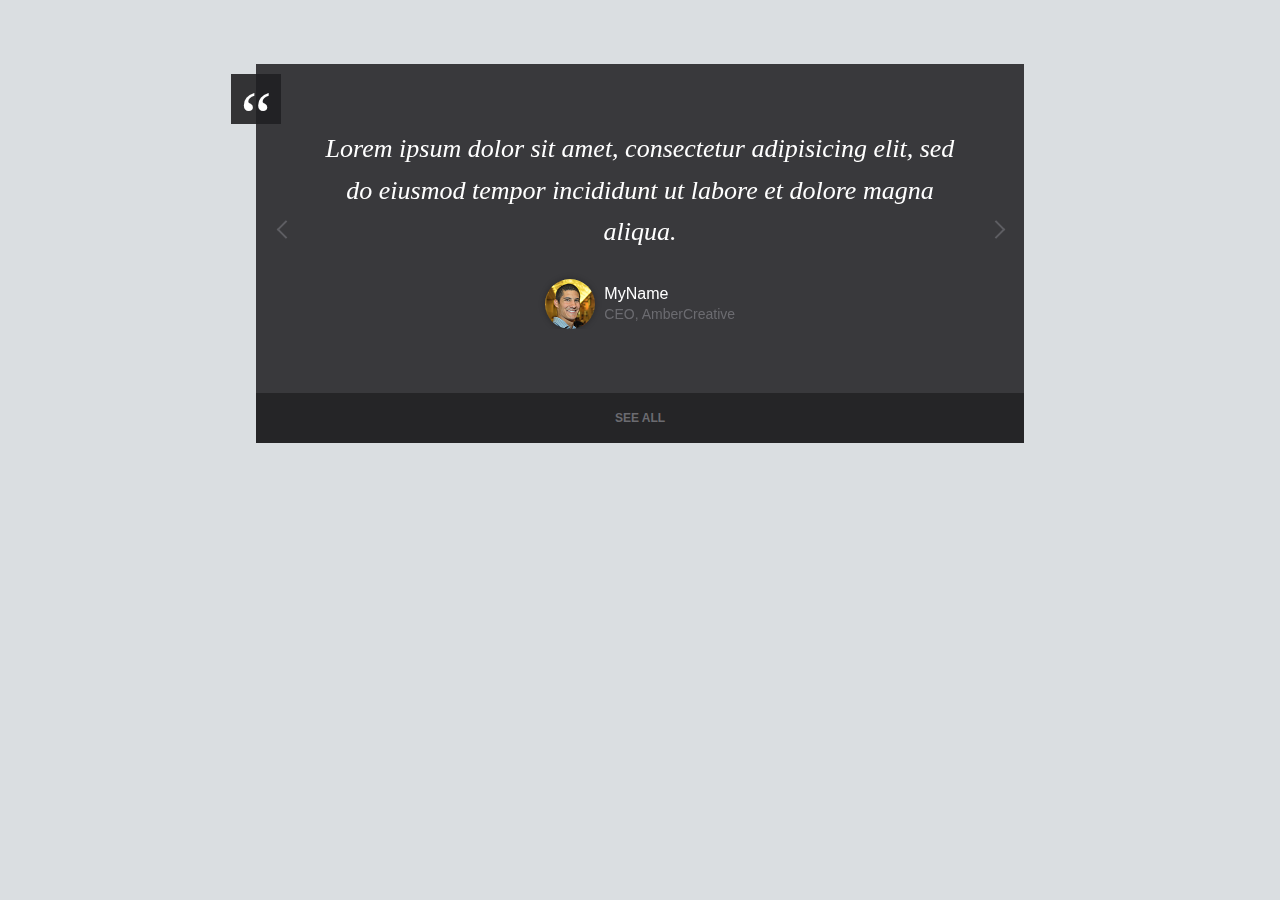
<file: client-testimonials-carousel/index.html>
<!doctype html>
<html lang="en" class="no-js">
<head>
	<meta charset="UTF-8">
	<meta name="viewport" content="width=device-width, initial-scale=1">

	<link rel="stylesheet" href="css/reset.css"> <!-- CSS reset -->
	<link rel="stylesheet" href="css/style.css"> <!-- Resource style -->
	<script src="js/modernizr.js"></script> <!-- Modernizr -->
  	
	<title>Client Testimonials Carousel</title>
</head>
<body>
<div class="cd-testimonials-wrapper cd-container">
	<ul class="cd-testimonials">
		<li>
			<p>Lorem ipsum dolor sit amet, consectetur adipisicing elit, sed do eiusmod tempor incididunt ut labore et dolore magna aliqua.</p>
			<div class="cd-author">
				<img src="img/avatar-1.jpg" alt="Author image">
				<ul class="cd-author-info">
					<li>MyName</li>
					<li>CEO, AmberCreative</li>
				</ul>
			</div>
		</li>

		<li>
			<p>Lorem ipsum dolor sit amet, consectetur adipisicing elit. Necessitatibus ea, perferendis error repudiandae numquam dolor fuga temporibus. Unde omnis, consequuntur.</p>
			<div class="cd-author">
				<img src="img/avatar-2.jpg" alt="Author image">
				<ul class="cd-author-info">
					<li>MyName</li>
					<li>Designer, CodyHouse</li>
				</ul>
			</div>
		</li>

		<li>
			<p>Lorem ipsum dolor sit amet, consectetur adipisicing elit. Quam totam nulla est, illo molestiae maxime officiis, quae ad, ipsum vitae deserunt molestias eius alias.</p>
			<div class="cd-author">
				<img src="img/avatar-3.jpg" alt="Author image">
				<ul class="cd-author-info">
					<li>MyName</li>
					<li>CEO, CompanyName</li>
				</ul>
			</div>
		</li>
		
	</ul> <!-- cd-testimonials -->

	<a href="#0" class="cd-see-all">See all</a>
</div> <!-- cd-testimonials-wrapper -->

<div class="cd-testimonials-all">
	<div class="cd-testimonials-all-wrapper">
		<ul>
			<li class="cd-testimonials-item">
				<p>Lorem ipsum dolor sit amet, consectetur adipisicing elit. Odit totam saepe iste maiores neque animi molestias nihil illum nisi temporibus.</p>
				
				<div class="cd-author">
					<img src="img/avatar-1.jpg" alt="Author image">
					<ul class="cd-author-info">
						<li>MyName</li>
						<li>CEO, CompanyName</li>
					</ul>
				</div> <!-- cd-author -->
			</li>

			<li class="cd-testimonials-item">
				<p>Lorem ipsum dolor sit amet, consectetur adipisicing elit. Labore nostrum nisi, doloremque error hic nam nemo doloribus porro impedit perferendis. Tempora, distinctio hic suscipit. At ullam eaque atque recusandae modi fugiat voluptatem laborum laboriosam rerum, consequatur reprehenderit omnis, enim pariatur nam, quidem, quas vel reiciendis aspernatur consequuntur. Commodi quasi enim, nisi alias fugit architecto, doloremque, eligendi quam autem exercitationem consectetur.</p>
				
				<div class="cd-author">
					<img src="img/avatar-2.jpg" alt="Author image">
					<ul class="cd-author-info">
						<li>MyName</li>
						<li>CEO, CompanyName</li>
					</ul>
				</div> <!-- cd-author -->
			</li>

			<li class="cd-testimonials-item">
				<p>Lorem ipsum dolor sit amet, consectetur adipisicing elit. Exercitationem quibusdam eveniet, molestiae laborum voluptatibus minima hic quasi accusamus ut facere, eius expedita, voluptatem? Repellat incidunt veniam quaerat, qui laboriosam dicta. Quidem ducimus laudantium dolorum enim qui at ipsum, a error.</p>
				
				<div class="cd-author">
					<img src="img/avatar-3.jpg" alt="Author image">
					<ul class="cd-author-info">
						<li>MyName</li>
						<li>CEO, CompanyName</li>
					</ul>
				</div> <!-- cd-author -->
			</li>

			<li class="cd-testimonials-item">
				<p>Lorem ipsum dolor sit amet, consectetur adipisicing elit. Libero voluptates officiis tempore quae officia! Beatae quia deleniti cum corporis eos perferendis libero reiciendis nemo iusto accusamus, debitis tempora voluptas praesentium repudiandae laboriosam excepturi laborum, nisi optio repellat explicabo, incidunt ex numquam. Ullam perferendis officiis harum doloribus quae corrupti minima quia, aliquam nostrum expedita pariatur maxime repellat, voluptas sunt unde, inventore.</p>
				
				<div class="cd-author">
					<img src="img/avatar-4.jpg" alt="Author image">
					<ul class="cd-author-info">
						<li>MyName</li>
						<li>CEO, CompanyName</li>
					</ul>
				</div> <!-- cd-author -->
			</li>

			<li class="cd-testimonials-item">
				<p>Lorem ipsum dolor sit amet, consectetur adipisicing elit. Odit totam saepe iste maiores neque animi molestias nihil illum nisi temporibus.</p>
				
				<div class="cd-author">
					<img src="img/avatar-5.jpg" alt="Author image">
					<ul class="cd-author-info">
						<li>MyName</li>
						<li>CEO, CompanyName</li>
					</ul>
				</div> <!-- cd-author -->
			</li>

			<li class="cd-testimonials-item">
				<p>Lorem ipsum dolor sit amet, consectetur adipisicing elit. Perspiciatis quia quas, quis illo adipisci voluptate ex harum iste commodi nulla dolor. Eius ratione quod ab!</p>
				
				<div class="cd-author">
					<img src="img/avatar-6.jpg" alt="Author image">
					<ul class="cd-author-info">
						<li>MyName</li>
						<li>CEO, CompanyName</li>
					</ul>
				</div> <!-- cd-author -->
			</li>

			<li class="cd-testimonials-item">
				<p>Lorem ipsum dolor sit amet, consectetur adipisicing elit. Consequatur, dignissimos iure rem fugiat consequuntur officiis.</p>
				
				<div class="cd-author">
					<img src="img/avatar-1.jpg" alt="Author image">
					<ul class="cd-author-info">
						<li>MyName</li>
						<li>CEO, CompanyName</li>
					</ul>
				</div> <!-- cd-author -->
			</li>

			<li class="cd-testimonials-item">
				<p>Lorem ipsum dolor sit amet, consectetur adipisicing elit. At temporibus tempora necessitatibus reiciendis provident deserunt maxime sit id. Dicta aut voluptatibus placeat quibusdam vel, dolore.</p>
				
				<div class="cd-author">
					<img src="img/avatar-2.jpg" alt="Author image">
					<ul class="cd-author-info">
						<li>MyName</li>
						<li>CEO, CompanyName</li>
					</ul>
				</div> <!-- cd-author -->
			</li>

			<li class="cd-testimonials-item">
				<p>Lorem ipsum dolor sit amet, consectetur adipisicing elit. Corporis iusto sapiente, excepturi velit, beatae possimus est tenetur cumque fugit tempore dolore fugiat! Recusandae, vel suscipit? Perspiciatis non similique sint suscipit officia illo, accusamus dolorum, voluptate vitae quia ea amet optio magni voluptatem nemo, natus nihil.</p>
				
				<div class="cd-author">
					<img src="img/avatar-3.jpg" alt="Author image">
					<ul class="cd-author-info">
						<li>MyName</li>
						<li>CEO, CompanyName</li>
					</ul>
				</div> <!-- cd-author -->
			</li>

			<li class="cd-testimonials-item">
				<p>Lorem ipsum dolor sit amet, consectetur adipisicing elit. Dolor quasi officiis pariatur, fugit minus omnis animi ut assumenda quod commodi, ad a alias maxime unde suscipit magnam, voluptas laboriosam ipsam quibusdam quidem, dolorem deleniti id.</p>
				
				<div class="cd-author">
					<img src="img/avatar-4.jpg" alt="Author image">
					<ul class="cd-author-info">
						<li>MyName</li>
						<li>CEO, CompanyName</li>
					</ul>
				</div> <!-- cd-author -->
			</li>

			<li class="cd-testimonials-item">
				<p>Lorem ipsum dolor sit amet, consectetur adipisicing elit. At temporibus tempora necessitatibus reiciendis provident deserunt maxime sit id. Dicta aut voluptatibus placeat quibusdam vel, dolore.</p>
				
				<div class="cd-author">
					<img src="img/avatar-5.jpg" alt="Author image">
					<ul class="cd-author-info">
						<li>MyName</li>
						<li>CEO, CompanyName</li>
					</ul>
				</div> <!-- cd-author -->
			</li>

			<li class="cd-testimonials-item">
				<p>Lorem ipsum dolor sit amet, consectetur adipisicing elit. Atque tempore ipsam, eos suscipit nostrum molestias reprehenderit, rerum amet cum similique a, ipsum soluta delectus explicabo nihil repellat incidunt! Minima magni possimus mollitia deserunt facere, tempore earum modi, ea ipsa dicta temporibus suscipit quidem ut quibusdam vero voluptatibus nostrum excepturi explicabo nulla harum, molestiae alias. Ab, quidem rem fugit delectus quod.</p>
				
				<div class="cd-author">
					<img src="img/avatar-6.jpg" alt="Author image">
					<ul class="cd-author-info">
						<li>MyName</li>
						<li>CEO, CompanyName</li>
					</ul>
				</div> <!-- cd-author -->
			</li>
		</ul>
	</div>	<!-- cd-testimonials-all-wrapper -->

	<a href="#0" class="close-btn">Close</a>
</div> <!-- cd-testimonials-all -->
<script src="js/jquery-2.1.1.js"></script>
<script src="js/masonry.pkgd.min.js"></script>
<script src="js/jquery.flexslider-min.js"></script>
<script src="js/main.js"></script> <!-- Resource jQuery -->
</body>
</html>
</file>
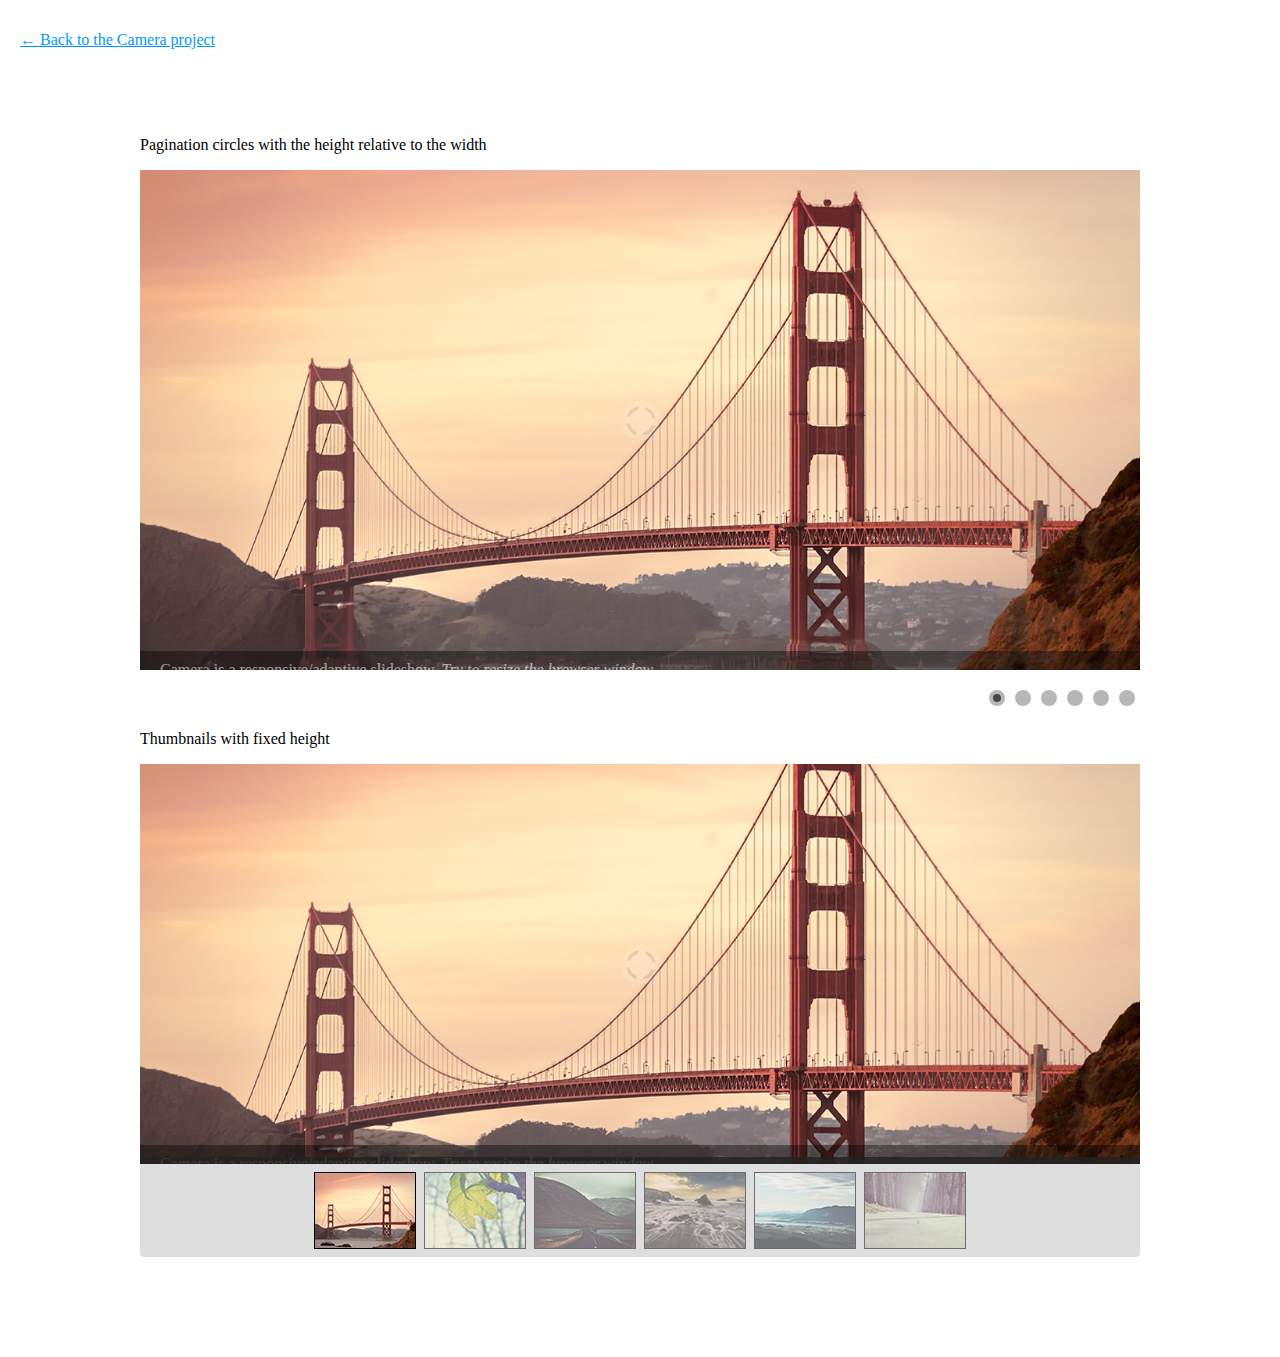
<file: Camera-master/demo/basic.htm>
<!DOCTYPE html>
<!-- Camera is a Pixedelic free jQuery slideshow | Manuel Masia (designer and developer) --> 
<html> 
<head> 
    <meta http-equiv="Content-Type" content="text/html; charset=UTF-8" > 
    <title>Camera | a free jQuery slideshow by Pixedelic</title> 
    <meta name="description" content="Camera a free jQuery slideshow with many effects, transitions, adaptive layout, easy to customize, using canvas and mobile ready"> 
    <meta name="viewport" content="width=device-width, initial-scale=1">
    <!--///////////////////////////////////////////////////////////////////////////////////////////////////
    //
    //		Styles
    //
    ///////////////////////////////////////////////////////////////////////////////////////////////////--> 
    <link rel='stylesheet' id='camera-css'  href='../css/camera.css' type='text/css' media='all'> 
    <style>
		body {
			margin: 0;
			padding: 0;
		}
		a {
			color: #09f;
		}
		a:hover {
			text-decoration: none;
		}
		#back_to_camera {
			clear: both;
			display: block;
			height: 80px;
			line-height: 40px;
			padding: 20px;
		}
		.fluid_container {
			margin: 0 auto;
			max-width: 1000px;
			width: 90%;
		}
	</style>

    <!--///////////////////////////////////////////////////////////////////////////////////////////////////
    //
    //		Scripts
    //
    ///////////////////////////////////////////////////////////////////////////////////////////////////--> 
    
    <script type='text/javascript' src='../scripts/jquery.min.js'></script>
    <script type='text/javascript' src='../scripts/jquery.mobile.customized.min.js'></script>
    <script type='text/javascript' src='../scripts/jquery.easing.1.3.js'></script> 
    <script type='text/javascript' src='../scripts/camera.min.js'></script> 
    
    <script>
		jQuery(function(){
			
			jQuery('#camera_wrap_1').camera({
				thumbnails: true
			});

			jQuery('#camera_wrap_2').camera({
				height: '400px',
				loader: 'bar',
				pagination: false,
				thumbnails: true
			});
		});
	</script>
 
</head>
<body>
	<div id="back_to_camera">
    	<a href="http://www.pixedelic.com/plugins/camera/">&larr; Back to the Camera project</a>
    </div><!-- #back_to_camera -->
    
	<div class="fluid_container">
    	<p>Pagination circles with the height relative to the width</p>
        <div class="camera_wrap camera_azure_skin" id="camera_wrap_1">
            <div data-thumb="../images/slides/thumbs/bridge.jpg" data-src="../images/slides/bridge.jpg">
                <div class="camera_caption fadeFromBottom">
                    Camera is a responsive/adaptive slideshow. <em>Try to resize the browser window</em>
                </div>
            </div>
            <div data-thumb="../images/slides/thumbs/leaf.jpg" data-src="../images/slides/leaf.jpg">
                <div class="camera_caption fadeFromBottom">
                    It uses a light version of jQuery mobile, <em>navigate the slides by swiping with your fingers</em>
                </div>
            </div>
            <div data-thumb="../images/slides/thumbs/road.jpg" data-src="../images/slides/road.jpg">
                <div class="camera_caption fadeFromBottom">
                    <em>It's completely free</em> (even if a donation is appreciated)
                </div>
            </div>
            <div data-thumb="../images/slides/thumbs/sea.jpg" data-src="../images/slides/sea.jpg">
                <div class="camera_caption fadeFromBottom">
                    Camera slideshow provides many options <em>to customize your project</em> as more as possible
                </div>
            </div>
            <div data-thumb="../images/slides/thumbs/shelter.jpg" data-src="../images/slides/shelter.jpg">
                <div class="camera_caption fadeFromBottom">
                    It supports captions, HTML elements and videos and <em>it's validated in HTML5</em> (<a href="http://validator.w3.org/check?uri=http%3A%2F%2Fwww.pixedelic.com%2Fplugins%2Fcamera%2F&amp;charset=%28detect+automatically%29&amp;doctype=Inline&amp;group=0&amp;user-agent=W3C_Validator%2F1.2" target="_blank">have a look</a>)
                </div>
            </div>
            <div data-thumb="../images/slides/thumbs/tree.jpg" data-src="../images/slides/tree.jpg">
                <div class="camera_caption fadeFromBottom">
                    Different color skins and layouts available, <em>fullscreen ready too</em>
                </div>
            </div>
        </div><!-- #camera_wrap_1 -->

    	<p>Thumbnails with fixed height</p>
        <div class="camera_wrap camera_magenta_skin" id="camera_wrap_2">
            <div data-thumb="../images/slides/thumbs/bridge.jpg" data-src="../images/slides/bridge.jpg">
                <div class="camera_caption fadeFromBottom">
                    Camera is a responsive/adaptive slideshow. <em>Try to resize the browser window</em>
                </div>
            </div>
            <div data-thumb="../images/slides/thumbs/leaf.jpg" data-src="../images/slides/leaf.jpg">
                <div class="camera_caption fadeFromBottom">
                    It uses a light version of jQuery mobile, <em>navigate the slides by swiping with your fingers</em>
                </div>
            </div>
            <div data-thumb="../images/slides/thumbs/road.jpg" data-src="../images/slides/road.jpg">
                <div class="camera_caption fadeFromBottom">
                    <em>It's completely free</em> (even if a donation is appreciated)
                </div>
            </div>
            <div data-thumb="../images/slides/thumbs/sea.jpg" data-src="../images/slides/sea.jpg">
                <div class="camera_caption fadeFromBottom">
                    Camera slideshow provides many options <em>to customize your project</em> as more as possible
                </div>
            </div>
            <div data-thumb="../images/slides/thumbs/shelter.jpg" data-src="../images/slides/shelter.jpg">
                <div class="camera_caption fadeFromBottom">
                    It supports captions, HTML elements and videos and <em>it's validated in HTML5</em> (<a href="http://validator.w3.org/check?uri=http%3A%2F%2Fwww.pixedelic.com%2Fplugins%2Fcamera%2F&amp;charset=%28detect+automatically%29&amp;doctype=Inline&amp;group=0&amp;user-agent=W3C_Validator%2F1.2" target="_blank">have a look</a>)
                </div>
            </div>
            <div data-thumb="../images/slides/thumbs/tree.jpg" data-src="../images/slides/tree.jpg">
                <div class="camera_caption fadeFromBottom">
                    Different color skins and layouts available, <em>fullscreen ready too</em>
                </div>
            </div>
        </div><!-- #camera_wrap_2 -->
    </div><!-- .fluid_container -->
    
    <div style="clear:both; display:block; height:100px"></div>
</body> 
</html>
</file>
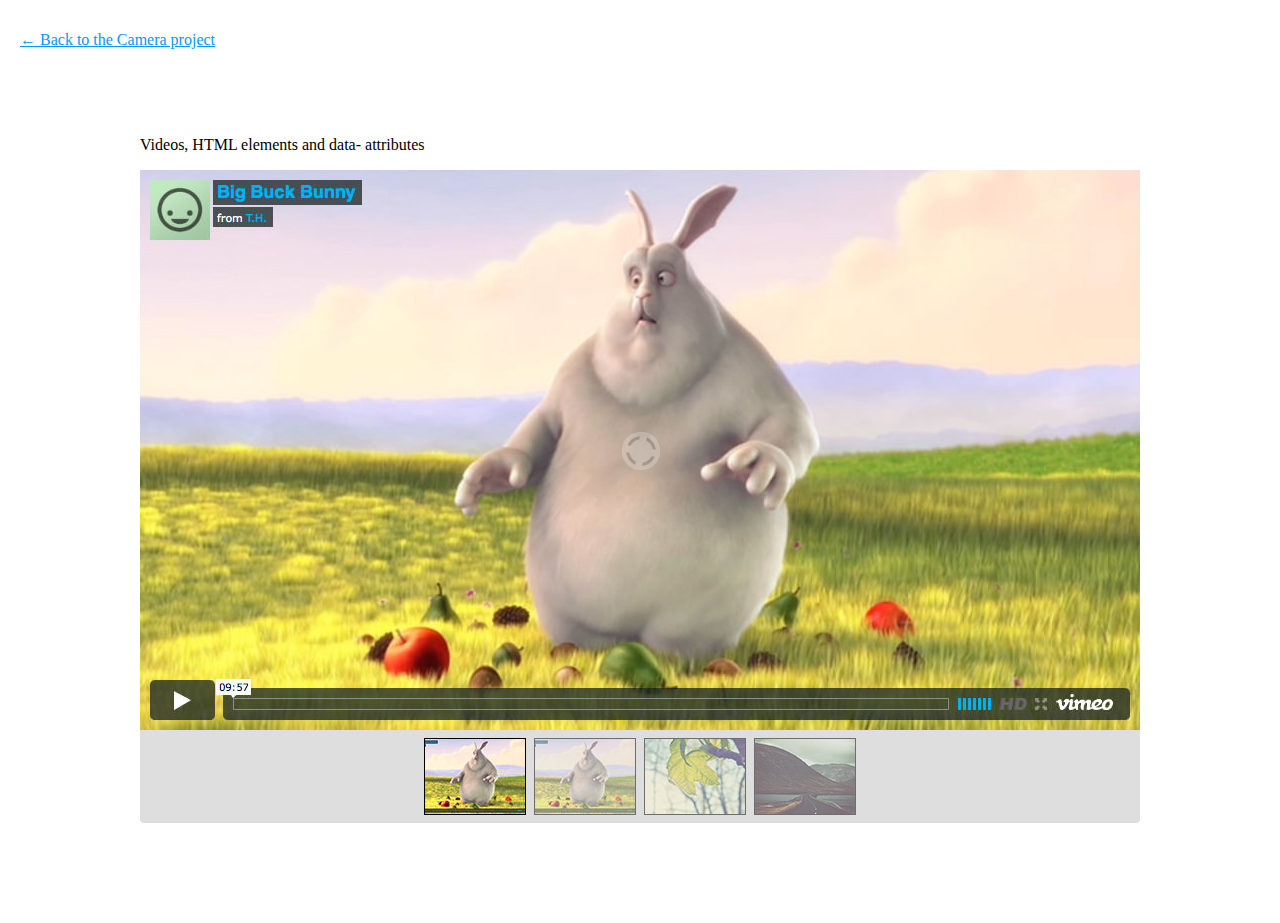
<file: Camera-master/demo/features.htm>
<!DOCTYPE html>
<!-- Camera is a Pixedelic free jQuery slideshow | Manuel Masia (designer and developer) --> 
<html> 
<head> 
    <meta http-equiv="Content-Type" content="text/html; charset=UTF-8" > 
    <title>Camera | a free jQuery slideshow by Pixedelic</title> 
    <meta name="description" content="Camera a free jQuery slideshow with many effects, transitions, adaptive layout, easy to customize, using canvas and mobile ready"> 
    <meta name="viewport" content="width=device-width, initial-scale=1">
    <!--///////////////////////////////////////////////////////////////////////////////////////////////////
    //
    //		Styles
    //
    ///////////////////////////////////////////////////////////////////////////////////////////////////--> 
    <link rel='stylesheet' id='camera-css'  href='../css/camera.css' type='text/css' media='all'> 
    <style>
		body {
			margin: 0;
			padding: 0;
		}
		a {
			color: #09f;
		}
		a:hover {
			text-decoration: none;
		}
		#back_to_camera {
			clear: both;
			display: block;
			height: 80px;
			line-height: 40px;
			padding: 20px;
		}
		.fluid_container {
			margin: 0 auto;
			max-width: 1000px;
			width: 90%;
		}
	</style>

    <!--///////////////////////////////////////////////////////////////////////////////////////////////////
    //
    //		Scripts
    //
    ///////////////////////////////////////////////////////////////////////////////////////////////////--> 
    
    <script type='text/javascript' src='../scripts/jquery.min.js'></script>
    <script type='text/javascript' src='../scripts/jquery.mobile.customized.min.js'></script>
    <script type='text/javascript' src='../scripts/jquery.easing.1.3.js'></script> 
    <script type='text/javascript' src='../scripts/camera.js'></script> 
    
    <script>
		jQuery(function(){
			
			jQuery('#camera_wrap_3').camera({
				height: '56%',
				pagination: false,
				thumbnails: true,
				imagePath: '../images/'
			});

		});
	</script>
 
</head>
<body>
	<div id="back_to_camera">
    	<a href="http://www.pixedelic.com/plugins/camera/">&larr; Back to the Camera project</a>
    </div><!-- #back_to_camera -->
    
	<div class="fluid_container">
    	<p>Videos, HTML elements and data- attributes</p>
        <div class="camera_wrap camera_emboss" id="camera_wrap_3">
            <div data-thumb="../images/slides/thumbs/big_bunny_fake.jpg" data-src="../images/slides/big_bunny_fake.jpg">
            	<iframe src="http://player.vimeo.com/video/2203727" width="100%" height="100%" frameborder="0" webkitAllowFullScreen mozallowfullscreen allowFullScreen></iframe>
            </div>
			<div data-thumb="../images/slides/thumbs/big_bunny_fake.jpg" data-src="../images/slides/big_bunny_fake.jpg">
            	<iframe src="https://cdn.pannellum.org/2.2/pannellum.htm?panorama=https://pannellum.org/images/alma.jpg" width="100%" height="100%" frameborder="0" webkitAllowFullScreen mozallowfullscreen allowFullScreen></iframe>
            </div>
            <div data-thumb="../images/slides/thumbs/leaf.jpg" data-src="../images/slides/leaf.jpg">
                <div style="position:absolute; top:5%; left:5%; background:#000; color:#fff; padding:5px; width:25%" class="fadeIn camera_effected">This is an HTML element included in the transition effect</div>
            </div>
            <div data-thumb="../images/slides/thumbs/road.jpg" data-src="../images/slides/road.jpg" data-time="1500" data-trasPeriod="4000" data-link="http://www.google.com/" data-target="_blank">
                <div class="camera_caption fadeFromBottom">
                    Changed the time and the transition time of this slide
                </div>
            </div>
        </div><!-- #camera_wrap_3 -->

    </div><!-- .fluid_container -->
    
    <div style="clear:both; display:block; height:100px"></div>
</body> 
</html>
</file>
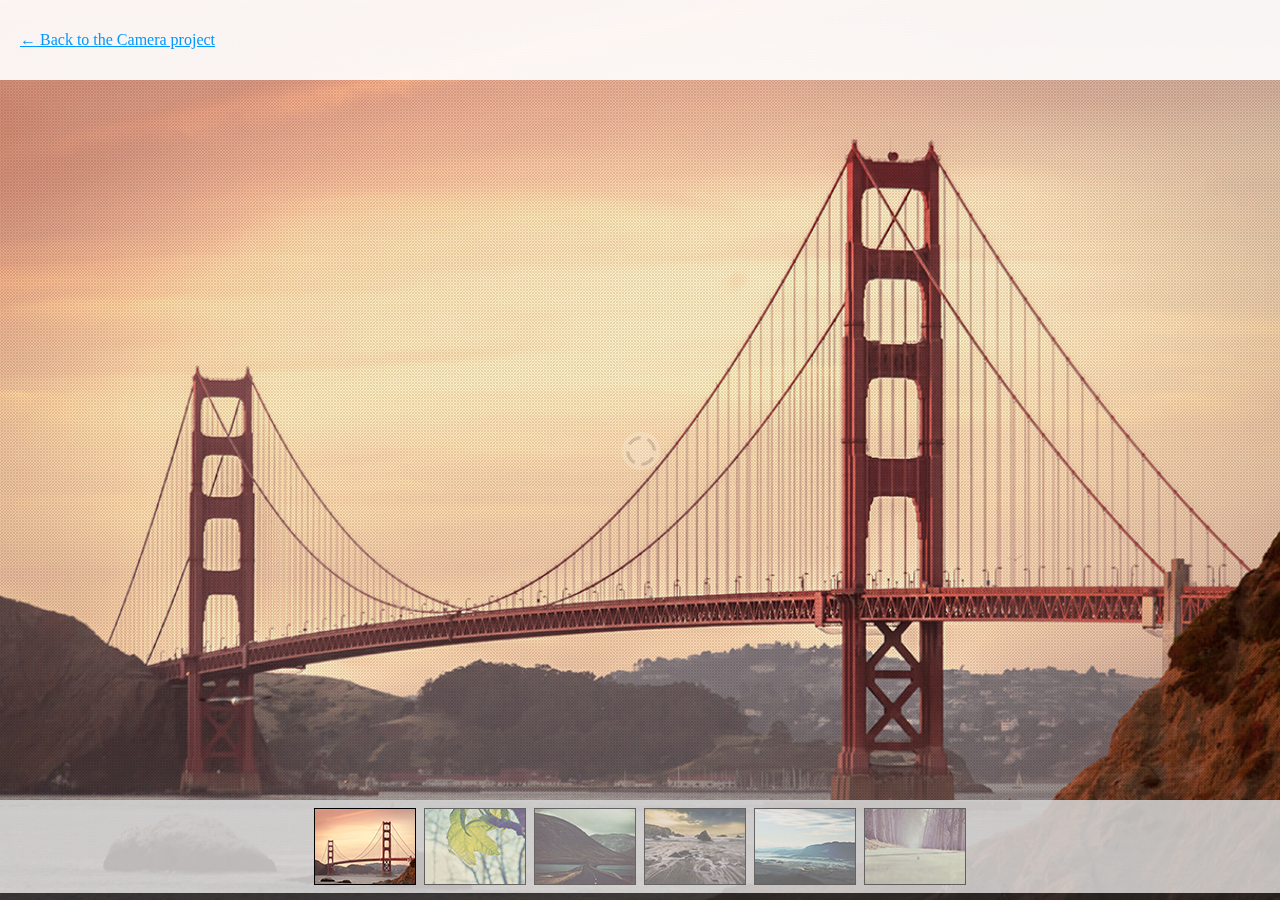
<file: Camera-master/demo/fullscreen.htm>
<!DOCTYPE html>
<!-- Camera is a Pixedelic free jQuery slideshow | Manuel Masia (designer and developer) --> 
<html> 
<head> 
    <meta http-equiv="Content-Type" content="text/html; charset=UTF-8" > 
    <title>Camera | a free jQuery slideshow by Pixedelic</title> 
    <meta name="description" content="Camera a free jQuery slideshow with many effects, transitions, adaptive layout, easy to customize, using canvas and mobile ready"> 
    <meta name="viewport" content="width=device-width, initial-scale=1">
    <!--///////////////////////////////////////////////////////////////////////////////////////////////////
    //
    //		Styles
    //
    ///////////////////////////////////////////////////////////////////////////////////////////////////--> 
    <link rel='stylesheet' id='camera-css'  href='../css/camera.css' type='text/css' media='all'> 
    <style>
		html,body {
			height: 100%;
			margin: 0;
			padding: 0;
		}
		a {
			color: #09f;
		}
		a:hover {
			text-decoration: none;
		}
		#back_to_camera {
			background: rgba(255,255,255,.9);
			clear: both;
			display: block;
			height: 40px;
			line-height: 40px;
			padding: 20px;
			position: relative;
			z-index: 1;
		}
		.fluid_container {
			bottom: 0;
			height: 100%;
			left: 0;
			position: fixed;
			right: 0;
			top: 0;
			z-index: 0;
		}
		#camera_wrap_4 {
			bottom: 0;
			height: 100%;
			left: 0;
			margin-bottom: 0!important;
			position: fixed;
			right: 0;
			top: 0;
		}
		.camera_bar {
			z-index: 2;
		}
		.camera_thumbs {
			margin-top: -100px;
			position: relative;
			z-index: 1;
		}
		.camera_thumbs_cont {
			border-radius: 0;
			-moz-border-radius: 0;
			-webkit-border-radius: 0;
		}
		.camera_overlayer {
			opacity: .1;
		}
	</style>

    <!--///////////////////////////////////////////////////////////////////////////////////////////////////
    //
    //		Scripts
    //
    ///////////////////////////////////////////////////////////////////////////////////////////////////--> 
    
    <script type='text/javascript' src='../scripts/jquery.min.js'></script>
    <script type='text/javascript' src='../scripts/jquery.mobile.customized.min.js'></script>
    <script type='text/javascript' src='../scripts/jquery.easing.1.3.js'></script> 
    <script type='text/javascript' src='../scripts/camera.min.js'></script> 
    
    <script>
		jQuery(function(){
			
			jQuery('#camera_wrap_4').camera({
				height: 'auto',
				loader: 'bar',
				pagination: false,
				thumbnails: true,
				hover: false,
				opacityOnGrid: false,
				imagePath: '../images/'
			});

		});
	</script>
 
</head>
<body>
	<div id="back_to_camera">
    	<a href="http://www.pixedelic.com/plugins/camera/">&larr; Back to the Camera project</a>
    </div><!-- #back_to_camera -->
    
	<div class="fluid_container">
        <div class="camera_wrap camera_emboss pattern_1" id="camera_wrap_4">
            <div data-thumb="../images/slides/thumbs/bridge.jpg" data-src="../images/slides/bridge.jpg">
            </div>
            <div data-thumb="../images/slides/thumbs/leaf.jpg" data-src="../images/slides/leaf.jpg">
            </div>
            <div data-thumb="../images/slides/thumbs/road.jpg" data-src="../images/slides/road.jpg">
            </div>
            <div data-thumb="../images/slides/thumbs/sea.jpg" data-src="../images/slides/sea.jpg">
            </div>
            <div data-thumb="../images/slides/thumbs/shelter.jpg" data-src="../images/slides/shelter.jpg">
            </div>
            <div data-thumb="../images/slides/thumbs/tree.jpg" data-src="../images/slides/tree.jpg">
            </div>
        </div><!-- #camera_wrap_3 -->

    </div><!-- .fluid_container -->
    
</body> 
</html>
</file>
<file: client-testimonials-carousel/css/style.css>
/* -------------------------------- 

Primary style

-------------------------------- */
*, *:after, *:before {
  -webkit-box-sizing: border-box;
  -moz-box-sizing: border-box;
  box-sizing: border-box;
}

body {
  font-size: 100%;
  font-family: "Helvetica Neue", sans-serif;
  color: #39393c;
  background-color: #dadee1;
}

a {
  color: #79b6e4;
  text-decoration: none;
}

img {
  max-width: 100%;
}

/* -------------------------------- 

Main components 

-------------------------------- */
.cd-testimonials-wrapper {
  position: relative;
  width: 90%;
  max-width: 768px;
  background-color: #39393c;
  margin: 2em auto;
  -webkit-font-smoothing: antialiased;
  -moz-osx-font-smoothing: grayscale;
  padding: 20px 40px 70px;
  z-index: 1;
}
.cd-testimonials-wrapper::after {
  /* quotation mark */
  content: '\201C';
  position: absolute;
  top: 10px;
  left: 0;
  width: 50px;
  height: 50px;
  padding-top: 8px;
  margin-left: -25px;
  background: rgba(32, 32, 34, 0.9);
  font-family: "Georgia", serif;
  color: #ffffff;
  font-size: 70px;
  font-size: 4.375rem;
  text-align: center;
  /* visible on big devices only */
  display: none;
}
@media only screen and (min-width: 768px) {
  .cd-testimonials-wrapper {
    margin: 4em auto;
    padding: 64px 50px 114px;
  }
}
@media only screen and (min-width: 1170px) {
  .cd-testimonials-wrapper::after {
    /* quotation mark visible */
    display: block;
  }
}

.cd-testimonials {
  color: #ffffff;
  text-align: center;
}
.cd-testimonials::after {
  clear: both;
  content: "";
  display: table;
}
.cd-testimonials > li {
  position: absolute;
  opacity: 0;
}
.cd-testimonials > li:first-child {
  position: relative;
  opacity: 1;
}
.cd-testimonials p {
  font-family: "Georgia", serif;
  font-style: italic;
  line-height: 1.4;
  margin-bottom: 1em;
  padding: 0 14px;
}
@media only screen and (min-width: 768px) {
  .cd-testimonials p {
    font-size: 22px;
    font-size: 1.375rem;
  }
}
@media only screen and (min-width: 1170px) {
  .cd-testimonials p {
    font-size: 26px;
    font-size: 1.625rem;
    line-height: 1.6;
  }
}

.cd-author img, .cd-author .cd-author-info {
  display: inline-block;
  vertical-align: middle;
}
.cd-author img {
  width: 32px;
  height: 32px;
  border-radius: 50%;
  margin-right: 5px;
  box-shadow: 0 0 6px rgba(0, 0, 0, 0.3);
}
.cd-author .cd-author-info {
  text-align: left;
  line-height: 1.2;
}
.cd-author .cd-author-info li:first-child {
  font-size: 14px;
  font-size: 0.875rem;
}
.cd-author .cd-author-info li:last-child {
  font-size: 12px;
  font-size: 0.75rem;
  color: #6b6b70;
}
@media only screen and (min-width: 768px) {
  .cd-author img {
    width: 50px;
    height: 50px;
  }
  .cd-author .cd-author-info {
    line-height: 1.4;
  }
  .cd-author .cd-author-info li:first-child {
    font-size: 16px;
    font-size: 1rem;
  }
  .cd-author .cd-author-info li:last-child {
    font-size: 14px;
    font-size: 0.875rem;
  }
}

.flex-direction-nav li {
  position: absolute;
  height: 100%;
  width: 40px;
  top: 0;
}
.flex-direction-nav li:first-child {
  left: 0;
}
.flex-direction-nav li:last-child {
  right: 0;
}
.flex-direction-nav li a {
  display: block;
  height: 100%;
  width: 100%;
  /* image replacement */
  overflow: hidden;
  text-indent: 100%;
  white-space: nowrap;
  -webkit-transition: background-color 0.2s;
  -moz-transition: background-color 0.2s;
  transition: background-color 0.2s;
}
.no-touch .flex-direction-nav li a:hover {
  background-color: #323234;
}
.flex-direction-nav li a::before, .flex-direction-nav li a::after {
  /* left and right arrows in css only */
  content: '';
  position: absolute;
  left: 50%;
  top: 50%;
  width: 2px;
  height: 13px;
  background-color: #ffffff;
}
.flex-direction-nav li a::before {
  -webkit-transform: translateY(-35px) rotate(45deg);
  -moz-transform: translateY(-35px) rotate(45deg);
  -ms-transform: translateY(-35px) rotate(45deg);
  -o-transform: translateY(-35px) rotate(45deg);
  transform: translateY(-35px) rotate(45deg);
}
.flex-direction-nav li a::after {
  -webkit-transform: translateY(-27px) rotate(-45deg);
  -moz-transform: translateY(-27px) rotate(-45deg);
  -ms-transform: translateY(-27px) rotate(-45deg);
  -o-transform: translateY(-27px) rotate(-45deg);
  transform: translateY(-27px) rotate(-45deg);
}
.flex-direction-nav li:last-child a::before {
  -webkit-transform: translateY(-35px) rotate(-45deg);
  -moz-transform: translateY(-35px) rotate(-45deg);
  -ms-transform: translateY(-35px) rotate(-45deg);
  -o-transform: translateY(-35px) rotate(-45deg);
  transform: translateY(-35px) rotate(-45deg);
}
.flex-direction-nav li:last-child a::after {
  -webkit-transform: translateY(-27px) rotate(45deg);
  -moz-transform: translateY(-27px) rotate(45deg);
  -ms-transform: translateY(-27px) rotate(45deg);
  -o-transform: translateY(-27px) rotate(45deg);
  transform: translateY(-27px) rotate(45deg);
}
@media only screen and (min-width: 768px) {
  .flex-direction-nav li {
    width: 50px;
  }
}
@media only screen and (min-width: 1170px) {
  .flex-direction-nav li a::before, .flex-direction-nav li a::after {
    background-color: #5e5e63;
    -webkit-transition: background-color 0.2s;
    -moz-transition: background-color 0.2s;
    transition: background-color 0.2s;
  }
  .flex-direction-nav li a:hover::before, .flex-direction-nav li a:hover::after {
    background-color: #ffffff;
  }
}

.cd-see-all {
  position: absolute;
  z-index: 1;
  left: 0;
  bottom: 0;
  width: 100%;
  height: 50px;
  line-height: 50px;
  background-color: #252527;
  text-align: center;
  text-transform: uppercase;
  color: #6b6b70;
  font-weight: 700;
  font-size: 12px;
  font-size: 0.75rem;
  -webkit-transition: color, 0.2s;
  -moz-transition: color, 0.2s;
  transition: color, 0.2s;
}
.no-touch .cd-see-all:hover {
  color: #79b6e4;
}

.cd-testimonials-all {
  position: fixed;
  top: 0;
  left: 0;
  height: 100%;
  width: 100%;
  background-color: #ffffff;
  z-index: 2;
  visibility: hidden;
  opacity: 0;
  -webkit-transition: opacity .3s 0s, visibility 0s .3s;
  -moz-transition: opacity .3s 0s, visibility 0s .3s;
  transition: opacity .3s 0s, visibility 0s .3s;
}
.cd-testimonials-all .cd-testimonials-all-wrapper {
  position: absolute;
  left: 0;
  top: 0;
  height: 100%;
  width: 100%;
  overflow: auto;
}
.cd-testimonials-all .cd-testimonials-all-wrapper > ul {
  width: 90%;
  max-width: 1170px;
  margin: 4em auto;
}
.cd-testimonials-all .cd-testimonials-all-wrapper > ul::after {
  clear: both;
  content: "";
  display: table;
}
.cd-testimonials-all .cd-testimonials-item {
  margin-bottom: 2em;
  opacity: 0;
  /* Force Hardware Acceleration in WebKit */
  -webkit-transform: translate3d(0, 0, 0) scale(0.4);
  -moz-transform: translate3d(0, 0, 0) scale(0.4);
  -ms-transform: translate3d(0, 0, 0) scale(0.4);
  -o-transform: translate3d(0, 0, 0) scale(0.4);
  transform: translate3d(0, 0, 0) scale(0.4);
  -webkit-backface-visibility: hidden;
  backface-visibility: hidden;
  -webkit-transition: -webkit-transform .3s, opacity .3s;
  -moz-transition: -moz-transform .3s, opacity .3s;
  transition: transform .3s, opacity .3s;
}
.cd-testimonials-all p {
  position: relative;
  background: #79b6e4;
  color: #ffffff;
  padding: 2em;
  -webkit-font-smoothing: antialiased;
  -moz-osx-font-smoothing: grayscale;
  line-height: 1.4;
  border-radius: 0.25em;
  margin-bottom: 1em;
}
.cd-testimonials-all p::after {
  /* creating the triangle in css */
  content: '';
  position: absolute;
  top: 100%;
  left: 2em;
  height: 0;
  width: 0;
  border: 8px solid transparent;
  border-top-color: #79b6e4;
}
.cd-testimonials-all .cd-author {
  text-align: left;
  margin-left: 1.5em;
}
.cd-testimonials-all .cd-author img {
  box-shadow: 0 0 0 transparent;
}
.cd-testimonials-all.is-visible {
  visibility: visible;
  opacity: 1;
  -webkit-transition: opacity .3s 0s, visibility 0s 0s;
  -moz-transition: opacity .3s 0s, visibility 0s 0s;
  transition: opacity .3s 0s, visibility 0s 0s;
}
.cd-testimonials-all.is-visible .cd-testimonials-all-wrapper {
  -webkit-overflow-scrolling: touch;
}
.cd-testimonials-all.is-visible .cd-testimonials-item {
  opacity: 1;
  -webkit-transform: translate3d(0, 0, 0) scale(1);
  -moz-transform: translate3d(0, 0, 0) scale(1);
  -ms-transform: translate3d(0, 0, 0) scale(1);
  -o-transform: translate3d(0, 0, 0) scale(1);
  transform: translate3d(0, 0, 0) scale(1);
}
@media only screen and (min-width: 768px) {
  .cd-testimonials-all .cd-testimonials-item {
    width: 46%;
    margin: 0 2% 3em;
  }
  .cd-testimonials-all .cd-author {
    margin-left: 1em;
  }
}
@media only screen and (min-width: 1170px) {
  .cd-testimonials-all .cd-testimonials-item {
    width: 30%;
    margin: 0 1.6666% 3em;
  }
}

.close-btn {
  position: fixed;
  display: block;
  width: 40px;
  height: 40px;
  top: 10px;
  right: 5%;
  /* image replacement */
  overflow: hidden;
  text-indent: 100%;
  white-space: nowrap;
}
.close-btn::before, .close-btn::after {
  /* close icon in css */
  content: '';
  position: absolute;
  display: inline-block;
  width: 2px;
  height: 24px;
  top: 8px;
  left: 19px;
  background-color: #39393c;
}
.close-btn::before {
  -webkit-transform: rotate(45deg);
  -moz-transform: rotate(45deg);
  -ms-transform: rotate(45deg);
  -o-transform: rotate(45deg);
  transform: rotate(45deg);
}
.close-btn::after {
  -webkit-transform: rotate(-45deg);
  -moz-transform: rotate(-45deg);
  -ms-transform: rotate(-45deg);
  -o-transform: rotate(-45deg);
  transform: rotate(-45deg);
}
</file>
<file: Camera-master/css/camera.css>
/**************************
*
*	GENERAL
*
**************************/
.camera_wrap a, .camera_wrap img, 
.camera_wrap ol, .camera_wrap ul, .camera_wrap li,
.camera_wrap table, .camera_wrap tbody, .camera_wrap tfoot, .camera_wrap thead, .camera_wrap tr, .camera_wrap th, .camera_wrap td
.camera_thumbs_wrap a, .camera_thumbs_wrap img, 
.camera_thumbs_wrap ol, .camera_thumbs_wrap ul, .camera_thumbs_wrap li,
.camera_thumbs_wrap table, .camera_thumbs_wrap tbody, .camera_thumbs_wrap tfoot, .camera_thumbs_wrap thead, .camera_thumbs_wrap tr, .camera_thumbs_wrap th, .camera_thumbs_wrap td {
	background: none;
	border: 0;
	font: inherit;
	font-size: 100%;
	margin: 0;
	padding: 0;
	vertical-align: baseline;
	list-style: none
}
.camera_wrap {
	direction: ltr;
	display: none;
	float: left;
	position: relative;
	z-index: 0;
}
.camera_wrap img {
	max-width: none!important;
}
.camera_fakehover {
	height: 100%;
	min-height: 60px;
	position: relative;
	width: 100%;
	z-index: 1;
}
.camera_wrap {
	width: 100%;
}
.camera_src {
	display: none;
}
.cameraCont, .cameraContents {
	height: 100%;
	position: relative;
	width: 100%;
	z-index: 1;
}
.cameraSlide {
	bottom: 0;
	left: 0;
	position: absolute;
	right: 0;
	top: 0;
	width: 100%;
}
.cameraContent {
	bottom: 0;
	display: none;
	left: 0;
	position: absolute;
	right: 0;
	top: 0;
	width: 100%;
}
.camera_target {
	bottom: 0;
	height: 100%;
	left: 0;
	overflow: hidden;
	position: absolute;
	right: 0;
	text-align: left;
	top: 0;
	width: 100%;
	z-index: 0;
}
.camera_overlayer {
	bottom: 0;
	height: 100%;
	left: 0;
	overflow: hidden;
	position: absolute;
	right: 0;
	top: 0;
	width: 100%;
	z-index: 0;
}
.camera_target_content {
	bottom: 0;
	left: 0;
	overflow: hidden;
	position: absolute;
	right: 0;
	top: 0;
	z-index: 2;
}
.camera_target_content .camera_link {
    background: url(../images/blank.gif);
	display: block;
	height: 100%;
	text-decoration: none;
}
.camera_loader {
    background: #fff url(../images/camera-loader.gif) no-repeat center;
	background: rgba(255, 255, 255, 0.9) url(../images/camera-loader.gif) no-repeat center;
	border: 1px solid #ffffff;
	-webkit-border-radius: 18px;
	-moz-border-radius: 18px;
	border-radius: 18px;
	height: 36px;
	left: 50%;
	overflow: hidden;
	position: absolute;
	margin: -18px 0 0 -18px;
	top: 50%;
	width: 36px;
	z-index: 3;
}
.camera_bar {
	bottom: 0;
	left: 0;
	overflow: hidden;
	position: absolute;
	right: 0;
	top: 0;
	z-index: 3;
}
.camera_thumbs_wrap.camera_left .camera_bar, .camera_thumbs_wrap.camera_right .camera_bar {
	height: 100%;
	position: absolute;
	width: auto;
}
.camera_thumbs_wrap.camera_bottom .camera_bar, .camera_thumbs_wrap.camera_top .camera_bar {
	height: auto;
	position: absolute;
	width: 100%;
}
.camera_nav_cont {
	height: 65px;
	overflow: hidden;
	position: absolute;
	right: 9px;
	top: 15px;
	width: 120px;
	z-index: 4;
}
.camera_caption {
	bottom: 0;
	display: block;
	position: absolute;
	width: 100%;
}
.camera_caption > div {
	padding: 10px 20px;
}
.camerarelative {
	overflow: hidden;
	position: relative;
}
.imgFake {
	cursor: pointer;
}
.camera_prevThumbs {
	bottom: 4px;
	cursor: pointer;
	left: 0;
	position: absolute;
	top: 4px;
	visibility: hidden;
	width: 30px;
	z-index: 10;
}
.camera_prevThumbs div {
	background: url(../images/camera_skins.png) no-repeat -160px 0;
	display: block;
	height: 40px;
	margin-top: -20px;
	position: absolute;
	top: 50%;
	width: 30px;
}
.camera_nextThumbs {
	bottom: 4px;
	cursor: pointer;
	position: absolute;
	right: 0;
	top: 4px;
	visibility: hidden;
	width: 30px;
	z-index: 10;
}
.camera_nextThumbs div {
	background: url(../images/camera_skins.png) no-repeat -190px 0;
	display: block;
	height: 40px;
	margin-top: -20px;
	position: absolute;
	top: 50%;
	width: 30px;
}
.camera_command_wrap .hideNav {
	display: none;
}
.camera_command_wrap {
	left: 0;
	position: relative;
	right:0;
	z-index: 4;
}
.camera_wrap .camera_pag .camera_pag_ul {
	list-style: none;
	margin: 0;
	padding: 0;
	text-align: right;
}
.camera_wrap .camera_pag .camera_pag_ul li {
	-webkit-border-radius: 8px;
	-moz-border-radius: 8px;
	border-radius: 8px;
	cursor: pointer;
	display: inline-block;
	height: 16px;
	margin: 20px 5px;
	position: relative;
	text-align: left;
	text-indent: 9999px;
	width: 16px;
}
.camera_commands_emboss .camera_pag .camera_pag_ul li {
	-moz-box-shadow:
		0px 1px 0px rgba(255,255,255,1),
		inset 0px 1px 1px rgba(0,0,0,0.2);
	-webkit-box-shadow:
		0px 1px 0px rgba(255,255,255,1),
		inset 0px 1px 1px rgba(0,0,0,0.2);
	box-shadow:
		0px 1px 0px rgba(255,255,255,1),
		inset 0px 1px 1px rgba(0,0,0,0.2);
}
.camera_wrap .camera_pag .camera_pag_ul li > span {
	-webkit-border-radius: 5px;
	-moz-border-radius: 5px;
	border-radius: 5px;
	height: 8px;
	left: 4px;
	overflow: hidden;
	position: absolute;
	top: 4px;
	width: 8px;
}
.camera_commands_emboss .camera_pag .camera_pag_ul li:hover > span {
	-moz-box-shadow:
		0px 1px 0px rgba(255,255,255,1),
		inset 0px 1px 1px rgba(0,0,0,0.2);
	-webkit-box-shadow:
		0px 1px 0px rgba(255,255,255,1),
		inset 0px 1px 1px rgba(0,0,0,0.2);
	box-shadow:
		0px 1px 0px rgba(255,255,255,1),
		inset 0px 1px 1px rgba(0,0,0,0.2);
}
.camera_wrap .camera_pag .camera_pag_ul li.cameracurrent > span {
	-moz-box-shadow: 0;
	-webkit-box-shadow: 0;
	box-shadow: 0;
}
.camera_pag_ul li img {
	display: none;
	position: absolute;
}
.camera_pag_ul .thumb_arrow {
    border-left: 4px solid transparent;
    border-right: 4px solid transparent;
    border-top: 4px solid;
	top: 0;
	left: 50%;
	margin-left: -4px;
	position: absolute;
}
.camera_prev, .camera_next, .camera_commands {
	cursor: pointer;
	height: 40px;
	margin-top: -20px;
	position: absolute;
	top: 50%;
	width: 40px;
	z-index: 2;
}
.camera_prev {
	left: 0;
}
.camera_prev > span {
	background: url(../images/camera_skins.png) no-repeat 0 0;
	display: block;
	height: 40px;
	width: 40px;
}
.camera_next {
	right: 0;
}
.camera_next > span {
	background: url(../images/camera_skins.png) no-repeat -40px 0;
	display: block;
	height: 40px;
	width: 40px;
}
.camera_commands {
	right: 41px;
}
.camera_commands > .camera_play {
	background: url(../images/camera_skins.png) no-repeat -80px 0;
	height: 40px;
	width: 40px;
}
.camera_commands > .camera_stop {
	background: url(../images/camera_skins.png) no-repeat -120px 0;
	display: block;
	height: 40px;
	width: 40px;
}
.camera_wrap .camera_pag .camera_pag_ul li {
	-webkit-border-radius: 8px;
	-moz-border-radius: 8px;
	border-radius: 8px;
	cursor: pointer;
	display: inline-block;
	height: 16px;
	margin: 20px 5px;
	position: relative;
	text-indent: 9999px;
	width: 16px;
}
.camera_thumbs_cont {
	-webkit-border-bottom-right-radius: 4px;
	-webkit-border-bottom-left-radius: 4px;
	-moz-border-radius-bottomright: 4px;
	-moz-border-radius-bottomleft: 4px;
	border-bottom-right-radius: 4px;
	border-bottom-left-radius: 4px;
	overflow: hidden;
	position: relative;
	width: 100%;
}
.camera_commands_emboss .camera_thumbs_cont {
	-moz-box-shadow:
		0px 1px 0px rgba(255,255,255,1),
		inset 0px 1px 1px rgba(0,0,0,0.2);
	-webkit-box-shadow:
		0px 1px 0px rgba(255,255,255,1),
		inset 0px 1px 1px rgba(0,0,0,0.2);
	box-shadow:
		0px 1px 0px rgba(255,255,255,1),
		inset 0px 1px 1px rgba(0,0,0,0.2);
}
.camera_thumbs_cont > div {
	float: left;
	width: 100%;
}
.camera_thumbs_cont ul {
	overflow: hidden;
	padding: 3px 4px 8px;
	position: relative;
	text-align: center;
}
.camera_thumbs_cont ul li {
	display: inline;
	padding: 0 4px;
}
.camera_thumbs_cont ul li > img {
	border: 1px solid;
	cursor: pointer;
	margin-top: 5px;
	vertical-align:bottom;
}
.camera_clear {
	display: block;
	clear: both;
}
.showIt {
	display: none;
}
.camera_clear {
	clear: both;
	display: block;
	height: 1px;
	margin: -1px 0 25px;
	position: relative;
}
/**************************
*
*	COLORS & SKINS
*
**************************/
.pattern_1 .camera_overlayer {
	background: url(../images/patterns/overlay1.png) repeat;
}
.pattern_2 .camera_overlayer {
	background: url(../images/patterns/overlay2.png) repeat;
}
.pattern_3 .camera_overlayer {
	background: url(../images/patterns/overlay3.png) repeat;
}
.pattern_4 .camera_overlayer {
	background: url(../images/patterns/overlay4.png) repeat;
}
.pattern_5 .camera_overlayer {
	background: url(../images/patterns/overlay5.png) repeat;
}
.pattern_6 .camera_overlayer {
	background: url(../images/patterns/overlay6.png) repeat;
}
.pattern_7 .camera_overlayer {
	background: url(../images/patterns/overlay7.png) repeat;
}
.pattern_8 .camera_overlayer {
	background: url(../images/patterns/overlay8.png) repeat;
}
.pattern_9 .camera_overlayer {
	background: url(../images/patterns/overlay9.png) repeat;
}
.pattern_10 .camera_overlayer {
	background: url(../images/patterns/overlay10.png) repeat;
}
.camera_caption {
	color: #fff;
}
.camera_caption > div {
	background: #000;
	background: rgba(0, 0, 0, 0.8);
}
.camera_wrap .camera_pag .camera_pag_ul li {
	background: #b7b7b7;
}
.camera_wrap .camera_pag .camera_pag_ul li:hover > span {
	background: #b7b7b7;
}
.camera_wrap .camera_pag .camera_pag_ul li.cameracurrent > span {
	background: #434648;
}
.camera_pag_ul li img {
	border: 4px solid #e6e6e6;
	-moz-box-shadow: 0px 3px 6px rgba(0,0,0,.5);
	-webkit-box-shadow: 0px 3px 6px rgba(0,0,0,.5);
	box-shadow: 0px 3px 6px rgba(0,0,0,.5);
}
.camera_pag_ul .thumb_arrow {
    border-top-color: #e6e6e6;
}
.camera_prevThumbs, .camera_nextThumbs, .camera_prev, .camera_next, .camera_commands, .camera_thumbs_cont {
	background: #d8d8d8;
	background: rgba(216, 216, 216, 0.85);
}
.camera_wrap .camera_pag .camera_pag_ul li {
	background: #b7b7b7;
}
.camera_thumbs_cont ul li > img {
	border-color: 1px solid #000;
}
/*AMBER SKIN*/
.camera_amber_skin .camera_prevThumbs div {
	background-position: -160px -160px;
}
.camera_amber_skin .camera_nextThumbs div {
	background-position: -190px -160px;
}
.camera_amber_skin .camera_prev > span {
	background-position: 0 -160px;
}
.camera_amber_skin .camera_next > span {
	background-position: -40px -160px;
}
.camera_amber_skin .camera_commands > .camera_play {
	background-position: -80px -160px;
}
.camera_amber_skin .camera_commands > .camera_stop {
	background-position: -120px -160px;
}
/*ASH SKIN*/
.camera_ash_skin .camera_prevThumbs div {
	background-position: -160px -200px;
}
.camera_ash_skin .camera_nextThumbs div {
	background-position: -190px -200px;
}
.camera_ash_skin .camera_prev > span {
	background-position: 0 -200px;
}
.camera_ash_skin .camera_next > span {
	background-position: -40px -200px;
}
.camera_ash_skin .camera_commands > .camera_play {
	background-position: -80px -200px;
}
.camera_ash_skin .camera_commands > .camera_stop {
	background-position: -120px -200px;
}
/*AZURE SKIN*/
.camera_azure_skin .camera_prevThumbs div {
	background-position: -160px -240px;
}
.camera_azure_skin .camera_nextThumbs div {
	background-position: -190px -240px;
}
.camera_azure_skin .camera_prev > span {
	background-position: 0 -240px;
}
.camera_azure_skin .camera_next > span {
	background-position: -40px -240px;
}
.camera_azure_skin .camera_commands > .camera_play {
	background-position: -80px -240px;
}
.camera_azure_skin .camera_commands > .camera_stop {
	background-position: -120px -240px;
}
/*BEIGE SKIN*/
.camera_beige_skin .camera_prevThumbs div {
	background-position: -160px -120px;
}
.camera_beige_skin .camera_nextThumbs div {
	background-position: -190px -120px;
}
.camera_beige_skin .camera_prev > span {
	background-position: 0 -120px;
}
.camera_beige_skin .camera_next > span {
	background-position: -40px -120px;
}
.camera_beige_skin .camera_commands > .camera_play {
	background-position: -80px -120px;
}
.camera_beige_skin .camera_commands > .camera_stop {
	background-position: -120px -120px;
}
/*BLACK SKIN*/
.camera_black_skin .camera_prevThumbs div {
	background-position: -160px -40px;
}
.camera_black_skin .camera_nextThumbs div {
	background-position: -190px -40px;
}
.camera_black_skin .camera_prev > span {
	background-position: 0 -40px;
}
.camera_black_skin .camera_next > span {
	background-position: -40px -40px;
}
.camera_black_skin .camera_commands > .camera_play {
	background-position: -80px -40px;
}
.camera_black_skin .camera_commands > .camera_stop {
	background-position: -120px -40px;
}
/*BLUE SKIN*/
.camera_blue_skin .camera_prevThumbs div {
	background-position: -160px -280px;
}
.camera_blue_skin .camera_nextThumbs div {
	background-position: -190px -280px;
}
.camera_blue_skin .camera_prev > span {
	background-position: 0 -280px;
}
.camera_blue_skin .camera_next > span {
	background-position: -40px -280px;
}
.camera_blue_skin .camera_commands > .camera_play {
	background-position: -80px -280px;
}
.camera_blue_skin .camera_commands > .camera_stop {
	background-position: -120px -280px;
}
/*BROWN SKIN*/
.camera_brown_skin .camera_prevThumbs div {
	background-position: -160px -320px;
}
.camera_brown_skin .camera_nextThumbs div {
	background-position: -190px -320px;
}
.camera_brown_skin .camera_prev > span {
	background-position: 0 -320px;
}
.camera_brown_skin .camera_next > span {
	background-position: -40px -320px;
}
.camera_brown_skin .camera_commands > .camera_play {
	background-position: -80px -320px;
}
.camera_brown_skin .camera_commands > .camera_stop {
	background-position: -120px -320px;
}
/*BURGUNDY SKIN*/
.camera_burgundy_skin .camera_prevThumbs div {
	background-position: -160px -360px;
}
.camera_burgundy_skin .camera_nextThumbs div {
	background-position: -190px -360px;
}
.camera_burgundy_skin .camera_prev > span {
	background-position: 0 -360px;
}
.camera_burgundy_skin .camera_next > span {
	background-position: -40px -360px;
}
.camera_burgundy_skin .camera_commands > .camera_play {
	background-position: -80px -360px;
}
.camera_burgundy_skin .camera_commands > .camera_stop {
	background-position: -120px -360px;
}
/*CHARCOAL SKIN*/
.camera_charcoal_skin .camera_prevThumbs div {
	background-position: -160px -400px;
}
.camera_charcoal_skin .camera_nextThumbs div {
	background-position: -190px -400px;
}
.camera_charcoal_skin .camera_prev > span {
	background-position: 0 -400px;
}
.camera_charcoal_skin .camera_next > span {
	background-position: -40px -400px;
}
.camera_charcoal_skin .camera_commands > .camera_play {
	background-position: -80px -400px;
}
.camera_charcoal_skin .camera_commands > .camera_stop {
	background-position: -120px -400px;
}
/*CHOCOLATE SKIN*/
.camera_chocolate_skin .camera_prevThumbs div {
	background-position: -160px -440px;
}
.camera_chocolate_skin .camera_nextThumbs div {
	background-position: -190px -440px;
}
.camera_chocolate_skin .camera_prev > span {
	background-position: 0 -440px;
}
.camera_chocolate_skin .camera_next > span {
	background-position: -40px -440px;
}
.camera_chocolate_skin .camera_commands > .camera_play {
	background-position: -80px -440px;
}
.camera_chocolate_skin .camera_commands > .camera_stop {
	background-position: -120px -440px	;
}
/*COFFEE SKIN*/
.camera_coffee_skin .camera_prevThumbs div {
	background-position: -160px -480px;
}
.camera_coffee_skin .camera_nextThumbs div {
	background-position: -190px -480px;
}
.camera_coffee_skin .camera_prev > span {
	background-position: 0 -480px;
}
.camera_coffee_skin .camera_next > span {
	background-position: -40px -480px;
}
.camera_coffee_skin .camera_commands > .camera_play {
	background-position: -80px -480px;
}
.camera_coffee_skin .camera_commands > .camera_stop {
	background-position: -120px -480px	;
}
/*CYAN SKIN*/
.camera_cyan_skin .camera_prevThumbs div {
	background-position: -160px -520px;
}
.camera_cyan_skin .camera_nextThumbs div {
	background-position: -190px -520px;
}
.camera_cyan_skin .camera_prev > span {
	background-position: 0 -520px;
}
.camera_cyan_skin .camera_next > span {
	background-position: -40px -520px;
}
.camera_cyan_skin .camera_commands > .camera_play {
	background-position: -80px -520px;
}
.camera_cyan_skin .camera_commands > .camera_stop {
	background-position: -120px -520px	;
}
/*FUCHSIA SKIN*/
.camera_fuchsia_skin .camera_prevThumbs div {
	background-position: -160px -560px;
}
.camera_fuchsia_skin .camera_nextThumbs div {
	background-position: -190px -560px;
}
.camera_fuchsia_skin .camera_prev > span {
	background-position: 0 -560px;
}
.camera_fuchsia_skin .camera_next > span {
	background-position: -40px -560px;
}
.camera_fuchsia_skin .camera_commands > .camera_play {
	background-position: -80px -560px;
}
.camera_fuchsia_skin .camera_commands > .camera_stop {
	background-position: -120px -560px	;
}
/*GOLD SKIN*/
.camera_gold_skin .camera_prevThumbs div {
	background-position: -160px -600px;
}
.camera_gold_skin .camera_nextThumbs div {
	background-position: -190px -600px;
}
.camera_gold_skin .camera_prev > span {
	background-position: 0 -600px;
}
.camera_gold_skin .camera_next > span {
	background-position: -40px -600px;
}
.camera_gold_skin .camera_commands > .camera_play {
	background-position: -80px -600px;
}
.camera_gold_skin .camera_commands > .camera_stop {
	background-position: -120px -600px	;
}
/*GREEN SKIN*/
.camera_green_skin .camera_prevThumbs div {
	background-position: -160px -640px;
}
.camera_green_skin .camera_nextThumbs div {
	background-position: -190px -640px;
}
.camera_green_skin .camera_prev > span {
	background-position: 0 -640px;
}
.camera_green_skin .camera_next > span {
	background-position: -40px -640px;
}
.camera_green_skin .camera_commands > .camera_play {
	background-position: -80px -640px;
}
.camera_green_skin .camera_commands > .camera_stop {
	background-position: -120px -640px	;
}
/*GREY SKIN*/
.camera_grey_skin .camera_prevThumbs div {
	background-position: -160px -680px;
}
.camera_grey_skin .camera_nextThumbs div {
	background-position: -190px -680px;
}
.camera_grey_skin .camera_prev > span {
	background-position: 0 -680px;
}
.camera_grey_skin .camera_next > span {
	background-position: -40px -680px;
}
.camera_grey_skin .camera_commands > .camera_play {
	background-position: -80px -680px;
}
.camera_grey_skin .camera_commands > .camera_stop {
	background-position: -120px -680px	;
}
/*INDIGO SKIN*/
.camera_indigo_skin .camera_prevThumbs div {
	background-position: -160px -720px;
}
.camera_indigo_skin .camera_nextThumbs div {
	background-position: -190px -720px;
}
.camera_indigo_skin .camera_prev > span {
	background-position: 0 -720px;
}
.camera_indigo_skin .camera_next > span {
	background-position: -40px -720px;
}
.camera_indigo_skin .camera_commands > .camera_play {
	background-position: -80px -720px;
}
.camera_indigo_skin .camera_commands > .camera_stop {
	background-position: -120px -720px	;
}
/*KHAKI SKIN*/
.camera_khaki_skin .camera_prevThumbs div {
	background-position: -160px -760px;
}
.camera_khaki_skin .camera_nextThumbs div {
	background-position: -190px -760px;
}
.camera_khaki_skin .camera_prev > span {
	background-position: 0 -760px;
}
.camera_khaki_skin .camera_next > span {
	background-position: -40px -760px;
}
.camera_khaki_skin .camera_commands > .camera_play {
	background-position: -80px -760px;
}
.camera_khaki_skin .camera_commands > .camera_stop {
	background-position: -120px -760px	;
}
/*LIME SKIN*/
.camera_lime_skin .camera_prevThumbs div {
	background-position: -160px -800px;
}
.camera_lime_skin .camera_nextThumbs div {
	background-position: -190px -800px;
}
.camera_lime_skin .camera_prev > span {
	background-position: 0 -800px;
}
.camera_lime_skin .camera_next > span {
	background-position: -40px -800px;
}
.camera_lime_skin .camera_commands > .camera_play {
	background-position: -80px -800px;
}
.camera_lime_skin .camera_commands > .camera_stop {
	background-position: -120px -800px	;
}
/*MAGENTA SKIN*/
.camera_magenta_skin .camera_prevThumbs div {
	background-position: -160px -840px;
}
.camera_magenta_skin .camera_nextThumbs div {
	background-position: -190px -840px;
}
.camera_magenta_skin .camera_prev > span {
	background-position: 0 -840px;
}
.camera_magenta_skin .camera_next > span {
	background-position: -40px -840px;
}
.camera_magenta_skin .camera_commands > .camera_play {
	background-position: -80px -840px;
}
.camera_magenta_skin .camera_commands > .camera_stop {
	background-position: -120px -840px	;
}
/*MAROON SKIN*/
.camera_maroon_skin .camera_prevThumbs div {
	background-position: -160px -880px;
}
.camera_maroon_skin .camera_nextThumbs div {
	background-position: -190px -880px;
}
.camera_maroon_skin .camera_prev > span {
	background-position: 0 -880px;
}
.camera_maroon_skin .camera_next > span {
	background-position: -40px -880px;
}
.camera_maroon_skin .camera_commands > .camera_play {
	background-position: -80px -880px;
}
.camera_maroon_skin .camera_commands > .camera_stop {
	background-position: -120px -880px	;
}
/*ORANGE SKIN*/
.camera_orange_skin .camera_prevThumbs div {
	background-position: -160px -920px;
}
.camera_orange_skin .camera_nextThumbs div {
	background-position: -190px -920px;
}
.camera_orange_skin .camera_prev > span {
	background-position: 0 -920px;
}
.camera_orange_skin .camera_next > span {
	background-position: -40px -920px;
}
.camera_orange_skin .camera_commands > .camera_play {
	background-position: -80px -920px;
}
.camera_orange_skin .camera_commands > .camera_stop {
	background-position: -120px -920px	;
}
/*OLIVE SKIN*/
.camera_olive_skin .camera_prevThumbs div {
	background-position: -160px -1080px;
}
.camera_olive_skin .camera_nextThumbs div {
	background-position: -190px -1080px;
}
.camera_olive_skin .camera_prev > span {
	background-position: 0 -1080px;
}
.camera_olive_skin .camera_next > span {
	background-position: -40px -1080px;
}
.camera_olive_skin .camera_commands > .camera_play {
	background-position: -80px -1080px;
}
.camera_olive_skin .camera_commands > .camera_stop {
	background-position: -120px -1080px	;
}
/*PINK SKIN*/
.camera_pink_skin .camera_prevThumbs div {
	background-position: -160px -960px;
}
.camera_pink_skin .camera_nextThumbs div {
	background-position: -190px -960px;
}
.camera_pink_skin .camera_prev > span {
	background-position: 0 -960px;
}
.camera_pink_skin .camera_next > span {
	background-position: -40px -960px;
}
.camera_pink_skin .camera_commands > .camera_play {
	background-position: -80px -960px;
}
.camera_pink_skin .camera_commands > .camera_stop {
	background-position: -120px -960px	;
}
/*PISTACHIO SKIN*/
.camera_pistachio_skin .camera_prevThumbs div {
	background-position: -160px -1040px;
}
.camera_pistachio_skin .camera_nextThumbs div {
	background-position: -190px -1040px;
}
.camera_pistachio_skin .camera_prev > span {
	background-position: 0 -1040px;
}
.camera_pistachio_skin .camera_next > span {
	background-position: -40px -1040px;
}
.camera_pistachio_skin .camera_commands > .camera_play {
	background-position: -80px -1040px;
}
.camera_pistachio_skin .camera_commands > .camera_stop {
	background-position: -120px -1040px	;
}
/*PINK SKIN*/
.camera_pink_skin .camera_prevThumbs div {
	background-position: -160px -80px;
}
.camera_pink_skin .camera_nextThumbs div {
	background-position: -190px -80px;
}
.camera_pink_skin .camera_prev > span {
	background-position: 0 -80px;
}
.camera_pink_skin .camera_next > span {
	background-position: -40px -80px;
}
.camera_pink_skin .camera_commands > .camera_play {
	background-position: -80px -80px;
}
.camera_pink_skin .camera_commands > .camera_stop {
	background-position: -120px -80px;
}
/*RED SKIN*/
.camera_red_skin .camera_prevThumbs div {
	background-position: -160px -1000px;
}
.camera_red_skin .camera_nextThumbs div {
	background-position: -190px -1000px;
}
.camera_red_skin .camera_prev > span {
	background-position: 0 -1000px;
}
.camera_red_skin .camera_next > span {
	background-position: -40px -1000px;
}
.camera_red_skin .camera_commands > .camera_play {
	background-position: -80px -1000px;
}
.camera_red_skin .camera_commands > .camera_stop {
	background-position: -120px -1000px	;
}
/*TANGERINE SKIN*/
.camera_tangerine_skin .camera_prevThumbs div {
	background-position: -160px -1120px;
}
.camera_tangerine_skin .camera_nextThumbs div {
	background-position: -190px -1120px;
}
.camera_tangerine_skin .camera_prev > span {
	background-position: 0 -1120px;
}
.camera_tangerine_skin .camera_next > span {
	background-position: -40px -1120px;
}
.camera_tangerine_skin .camera_commands > .camera_play {
	background-position: -80px -1120px;
}
.camera_tangerine_skin .camera_commands > .camera_stop {
	background-position: -120px -1120px	;
}
/*TURQUOISE SKIN*/
.camera_turquoise_skin .camera_prevThumbs div {
	background-position: -160px -1160px;
}
.camera_turquoise_skin .camera_nextThumbs div {
	background-position: -190px -1160px;
}
.camera_turquoise_skin .camera_prev > span {
	background-position: 0 -1160px;
}
.camera_turquoise_skin .camera_next > span {
	background-position: -40px -1160px;
}
.camera_turquoise_skin .camera_commands > .camera_play {
	background-position: -80px -1160px;
}
.camera_turquoise_skin .camera_commands > .camera_stop {
	background-position: -120px -1160px	;
}
/*VIOLET SKIN*/
.camera_violet_skin .camera_prevThumbs div {
	background-position: -160px -1200px;
}
.camera_violet_skin .camera_nextThumbs div {
	background-position: -190px -1200px;
}
.camera_violet_skin .camera_prev > span {
	background-position: 0 -1200px;
}
.camera_violet_skin .camera_next > span {
	background-position: -40px -1200px;
}
.camera_violet_skin .camera_commands > .camera_play {
	background-position: -80px -1200px;
}
.camera_violet_skin .camera_commands > .camera_stop {
	background-position: -120px -1200px	;
}
/*WHITE SKIN*/
.camera_white_skin .camera_prevThumbs div {
	background-position: -160px -80px;
}
.camera_white_skin .camera_nextThumbs div {
	background-position: -190px -80px;
}
.camera_white_skin .camera_prev > span {
	background-position: 0 -80px;
}
.camera_white_skin .camera_next > span {
	background-position: -40px -80px;
}
.camera_white_skin .camera_commands > .camera_play {
	background-position: -80px -80px;
}
.camera_white_skin .camera_commands > .camera_stop {
	background-position: -120px -80px;
}
/*YELLOW SKIN*/
.camera_yellow_skin .camera_prevThumbs div {
	background-position: -160px -1240px;
}
.camera_yellow_skin .camera_nextThumbs div {
	background-position: -190px -1240px;
}
.camera_yellow_skin .camera_prev > span {
	background-position: 0 -1240px;
}
.camera_yellow_skin .camera_next > span {
	background-position: -40px -1240px;
}
.camera_yellow_skin .camera_commands > .camera_play {
	background-position: -80px -1240px;
}
.camera_yellow_skin .camera_commands > .camera_stop {
	background-position: -120px -1240px	;
}
</file>
